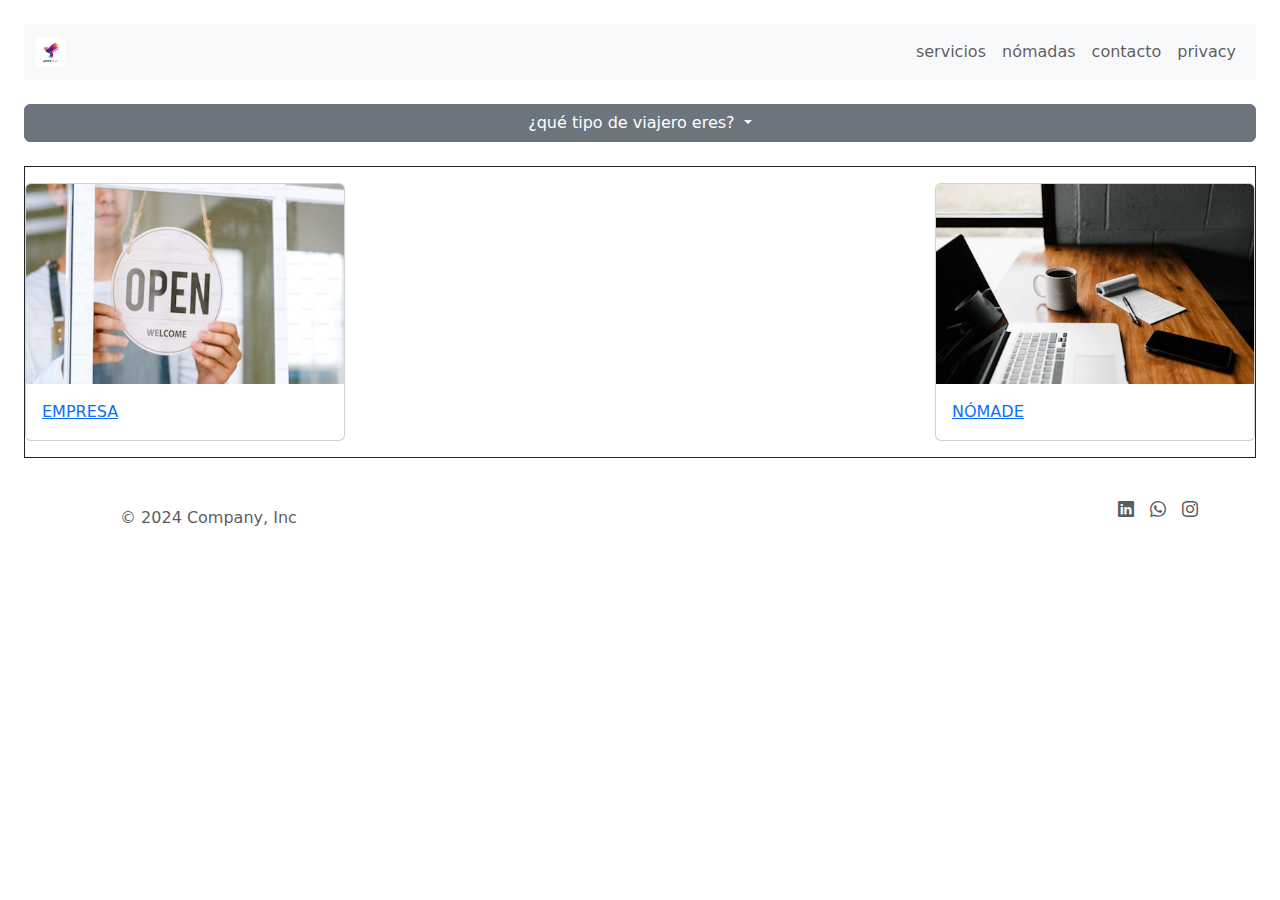
<file: index.html>
<!DOCTYPE html>
<html lang="en">
  <head class="p-4">
    <meta charset="UTF-8" />
    <meta name="viewport" content="width=device-width, initial-scale=1.0" />
    <title>marketing nomada</title>
    <!-- mi css -->
    <!-- <link rel="stylesheet" href="./css/style.css"> -->
    <!-- bootstrap -->
    <link
      href="https://cdn.jsdelivr.net/npm/bootstrap@5.3.3/dist/css/bootstrap.min.css"
      rel="stylesheet"
      integrity="sha384-QWTKZyjpPEjISv5WaRU9OFeRpok6YctnYmDr5pNlyT2bRjXh0JMhjY6hW+ALEwIH"
      crossorigin="anonymous"
    />
    <!-- Bootstrap icons -->
    <link
      rel="stylesheet"
      href="https://cdn.jsdelivr.net/npm/bootstrap-icons@1.3.0/font/bootstrap-icons.css"
    />
  </head>
  <body class="p-4">
    <header>
      <nav class="navbar navbar-expand-lg bg-body-tertiary">
        <div class="container-fluid">
          <a class="nav-link active" aria-current="page" href="#"
            ><img
              src="./assets/img/logo-fakeç.jpeg"
              alt="Bootstrap"
              width="30"
              height="30"
          /></a>
          <button
            class="navbar-toggler"
            type="button"
            data-bs-toggle="collapse"
            data-bs-target="#navbarSupportedContent"
            aria-controls="navbarSupportedContent"
            aria-expanded="false"
            aria-label="Toggle navigation"
          >
            <span class="navbar-toggler-icon"></span>
          </button>
          <div class="collapse navbar-collapse" id="navbarSupportedContent">
            <ul class="navbar-nav mb-2 mb-lg-0 ms-auto">
              <li class="nav-item">
                <a class="nav-link" href="./pages/services.html">servicios</a>
              </li>
              <li class="nav-item">
                <a class="nav-link" href="./pages/nomade.html">nómadas</a>
              </li>
              <li class="nav-item">
                <a class="nav-link" href="./pages/contact.html">contacto</a>
              </li>
              <li class="nav-item">
                <a class="nav-link" href="./pages/privacy.html">privacy</a>
              </li>
            </ul>
          </div>
        </div>
      </nav>
    </header>

    <div class="dropdown w-100 mt-4">
      <button
        class="btn btn-secondary dropdown-toggle w-100"
        type="button"
        id="dropdownMenuButton1"
        data-bs-toggle="dropdown"
        aria-expanded="false"
      >
        ¿qué tipo de viajero eres?
      </button>
      <ul class="dropdown-menu w-100" aria-labelledby="dropdownMenuButton1">
        <li><a class="dropdown-item" href="#">empresa</a></li>
        <li><a class="dropdown-item" href="#">nómada</a></li>
      </ul>
    </div>
    <main>
      <section
        class="card_list d-flex flex-lg-row flex-column w-100 border border-dark justify-content-between align-items-center py-3 my-4"
      >
        <article class="card justify-content-start" style="width: 20rem">
          <a href="./pages/services.html" id="nomades">
            <img
              src="./assets/img/company.jpeg"
              class="card-img-top"
              alt="servicios_para_empresas"
              width="200"
              height="200"
            />
            <div class="card-body">
              <p class="card-text">EMPRESA</p>
            </div>
          </a>
        </article>

        <article class="card" style="width: 20rem">
          <a href="./pages/nomade.html" id="nomades">
            <img
              src="./assets/img/nomade.jpeg"
              class="card-img-top"
              alt="servicios_para_nomades"
              width="200"
              height="200"
            />
            <div class="card-body">
              <p class="card-text">NÓMADE</p>
            </div>
          </a>
        </article>
      </section>
    </main>
    <section class="container">
      <footer
        class="d-flex flex-wrap justify-content-between align-items-center py-3 my-4"
      >
        <div class="col-md-4 d-flex align-items-center">
          <a
            href="/"
            class="mb-3 me-2 mb-md-0 text-body-secondary text-decoration-none lh-1"
          >
            <svg class="bi" width="30" height="24">
              <use xlink:href="#bootstrap"></use>
            </svg>
          </a>
          <span class="mb-3 mb-md-0 text-body-secondary"
            >© 2024 Company, Inc</span
          >
        </div>

        <ul class="col-md-4 justify-content-end list-unstyled d-flex">
          <li class="ms-3">
            <a class="text-body-secondary" href="#"
              ><i class="bi bi-linkedin"></i
            ></a>
          </li>
          <li class="ms-3">
            <a class="text-body-secondary" href="#"
              ><i class="bi bi-whatsapp"></i
            ></a>
          </li>
          <li class="ms-3">
            <a class="text-body-secondary" href="#"
              ><i class="bi bi-instagram"></i
            ></a>
          </li>
        </ul>
      </footer>
    </section>

    <!-- bootstrap -->
    <script
      src="https://cdn.jsdelivr.net/npm/bootstrap@5.3.3/dist/js/bootstrap.bundle.min.js"
      integrity="sha384-YvpcrYf0tY3lHB60NNkmXc5s9fDVZLESaAA55NDzOxhy9GkcIdslK1eN7N6jIeHz"
      crossorigin="anonymous"
    ></script>
    
  </body>
</html>
</file>
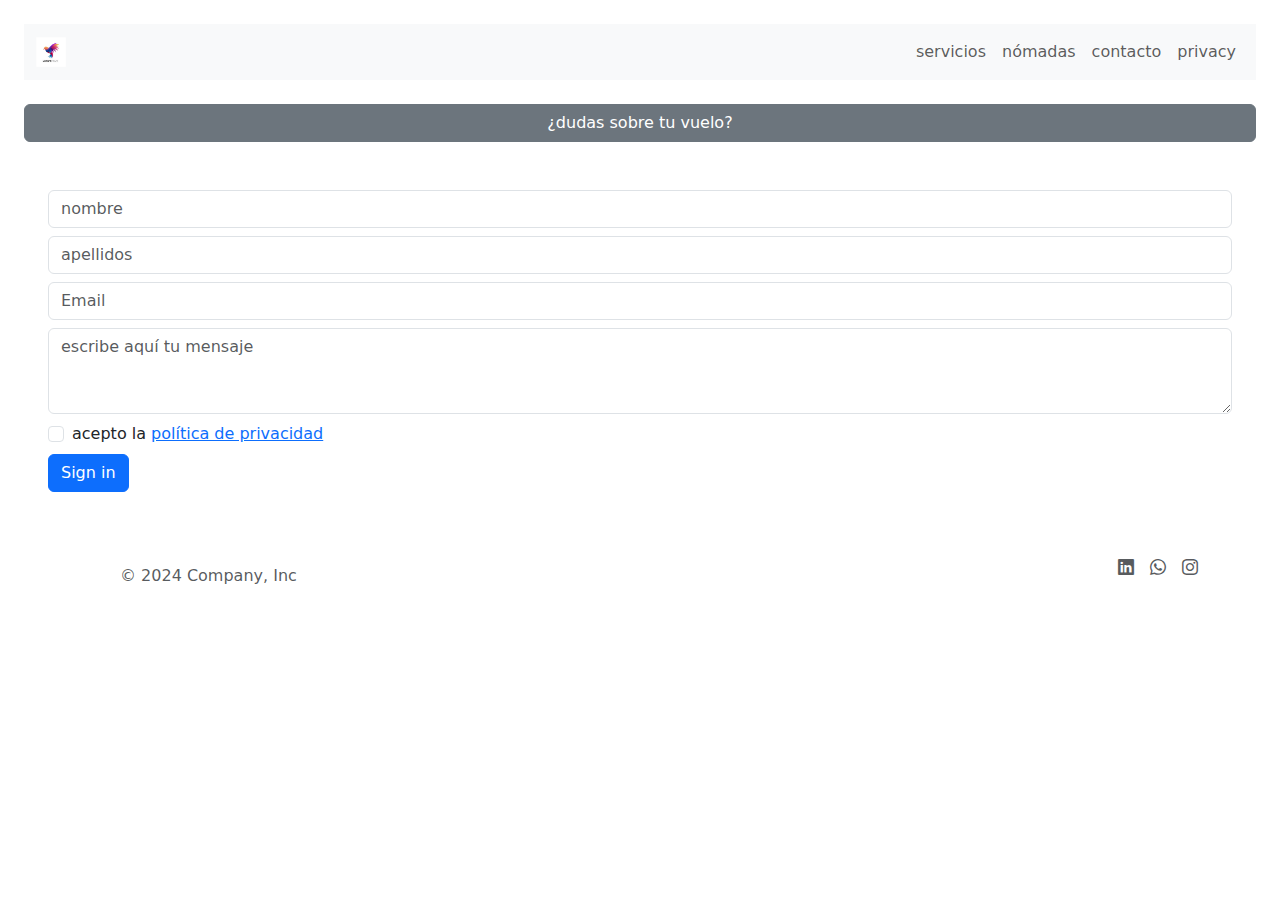
<file: pages/contact.html>
<!DOCTYPE html>
<html lang="es">
<head class="p-4">
    <meta charset="UTF-8">
    <meta name="viewport" content="width=device-width, initial-scale=1.0">
    <title>marketing nomada contacto</title>
        <!-- bootstrap -->
        <link
        href="https://cdn.jsdelivr.net/npm/bootstrap@5.3.3/dist/css/bootstrap.min.css"
        rel="stylesheet"
        integrity="sha384-QWTKZyjpPEjISv5WaRU9OFeRpok6YctnYmDr5pNlyT2bRjXh0JMhjY6hW+ALEwIH"
        crossorigin="anonymous"
      />
      <!-- Bootstrap icons -->
      <link
        rel="stylesheet"
        href="https://cdn.jsdelivr.net/npm/bootstrap-icons@1.3.0/font/bootstrap-icons.css"
      />
<body id="topContact" class="p-4">
    <header>
      <nav class="navbar navbar-expand-lg bg-body-tertiary">
        <div class="container-fluid">
          <a class="nav-link active" aria-current="page" href="../index.html"
            ><img
              src="../assets/img/logo-fakeç.jpeg"
              alt="Bootstrap"
              width="30"
              height="30"
          /></a>
          <button
            class="navbar-toggler"
            type="button"
            data-bs-toggle="collapse"
            data-bs-target="#navbarSupportedContent"
            aria-controls="navbarSupportedContent"
            aria-expanded="false"
            aria-label="Toggle navigation"
          >
            <span class="navbar-toggler-icon"></span>
          </button>
          <div class="collapse navbar-collapse" id="navbarSupportedContent">
            <ul class="navbar-nav mb-2 mb-lg-0 ms-auto">
              <li class="nav-item">
                <a class="nav-link" href="./services.html">servicios</a>
              </li>
              <li class="nav-item">
                <a class="nav-link" href="./nomade.html">nómadas</a>
              </li>
              <li class="nav-item">
                <a class="nav-link" href="#">contacto</a>
              </li>
              <li class="nav-item">
                <a class="nav-link" href="./privacy.html">privacy</a>
              </li>
            </ul>
          </div>
        </div>
      </nav>
    </header>
    <main>
    <button
    class="btn btn-secondary w-100 mt-4 mb-4"
    type="button"
    aria-expanded="true">
    ¿dudas sobre tu vuelo?
    </button>
  

      <form class ="p-4">
        <div class="form-row">
          <div class="form-group mb-2">
            <input type="text" class="form-control" id="inputAddress" placeholder="nombre">
          </div>
          <div class="form-group mb-2">
            <input type="text" class="form-control" id="inputAddress2" placeholder="apellidos">
          </div>
          <div class="form-group mb-2">
            <input type="email" class="form-control" id="inputEmail4" placeholder="Email">
          </div>
          <div class="form-group mb-2">
            <textarea class="form-control" id="exampleFormControlTextarea1" rows="3" placeholder="escribe aquí tu mensaje"></textarea>
          </div>
        </div>
        
        <div class="form-group mb-2">
          <div class="form-check">
            <input class="form-check-input" type="checkbox" id="gridCheck">
            <label class="form-check-label" for="gridCheck">
              acepto la <a href="./privacy.html">política de privacidad</a>
            </label>
          </div>
        </div>
        <button type="submit" class="btn btn-primary">Sign in</button>
      </form>
    </main>
    <section class="container">
      <footer class="d-flex flex-wrap justify-content-between align-items-center py-3 my-4">
        <div class="col-md-4 d-flex align-items-center">
          <a href="/" class="mb-3 me-2 mb-md-0 text-body-secondary text-decoration-none lh-1">
            <svg class="bi" width="30" height="24"><use xlink:href="#bootstrap"></use></svg>
          </a>
          <span class="mb-3 mb-md-0 text-body-secondary">© 2024 Company, Inc</span>
        </div>
    
        <ul class="col-md-4 justify-content-end list-unstyled d-flex">
          <li class="ms-3"><a class="text-body-secondary" href="#"><i class="bi bi-linkedin"></i></a></li>
          <li class="ms-3"><a class="text-body-secondary" href="#"><i class="bi bi-whatsapp"></i></a></li>
          <li class="ms-3"><a class="text-body-secondary" href="#"><i class="bi bi-instagram"></i></a></li>
        </ul>
      </footer>
    </section>
    <!-- bootstrap -->
    <script
      src="https://cdn.jsdelivr.net/npm/bootstrap@5.3.3/dist/js/bootstrap.bundle.min.js"
      integrity="sha384-YvpcrYf0tY3lHB60NNkmXc5s9fDVZLESaAA55NDzOxhy9GkcIdslK1eN7N6jIeHz"
      crossorigin="anonymous"
    ></script>
</body>

</html>
</file>
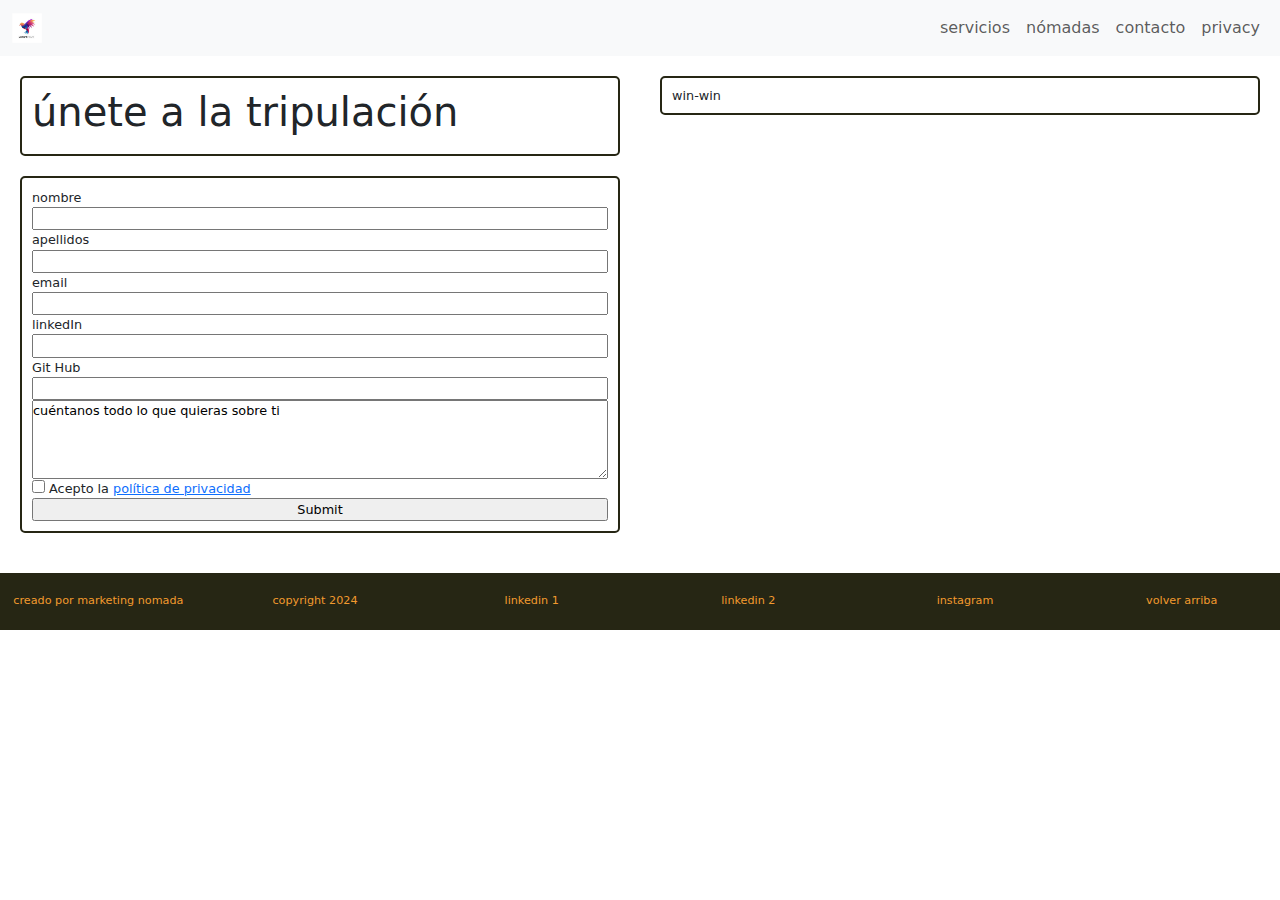
<file: pages/nomade.html>
<!DOCTYPE html>
<html lang="es">
<head>
    <meta charset="UTF-8">
    <meta name="viewport" content="width=device-width, initial-scale=1.0">
    <title>marketing nomada equipo</title>
    <link rel="stylesheet" href="../css/style.css">
    <!-- bootstrap -->
    <link
      href="https://cdn.jsdelivr.net/npm/bootstrap@5.3.3/dist/css/bootstrap.min.css"
      rel="stylesheet"
      integrity="sha384-QWTKZyjpPEjISv5WaRU9OFeRpok6YctnYmDr5pNlyT2bRjXh0JMhjY6hW+ALEwIH"
      crossorigin="anonymous"
    />
    <!-- Bootstrap icons -->
    <link
      rel="stylesheet"
      href="https://cdn.jsdelivr.net/npm/bootstrap-icons@1.3.0/font/bootstrap-icons.css"
    />
</head>
<body id="topNomade">
  <header>
    <nav class="navbar navbar-expand-lg bg-body-tertiary">
      <div class="container-fluid">
        <a class="nav-link active" aria-current="page" href="../index.html"
          ><img
            src="../assets/img/logo-fakeç.jpeg"
            alt="Bootstrap"
            width="30"
            height="30"
        /></a>
        <button
          class="navbar-toggler"
          type="button"
          data-bs-toggle="collapse"
          data-bs-target="#navbarSupportedContent"
          aria-controls="navbarSupportedContent"
          aria-expanded="false"
          aria-label="Toggle navigation"
        >
          <span class="navbar-toggler-icon"></span>
        </button>
        <div class="collapse navbar-collapse" id="navbarSupportedContent">
          <ul class="navbar-nav mb-2 mb-lg-0 ms-auto">
            <li class="nav-item">
              <a class="nav-link" href="./services.html">servicios</a>
            </li>
            <li class="nav-item">
              <a class="nav-link" href="#">nómadas</a>
            </li>
            <li class="nav-item">
              <a class="nav-link" href="./contact.html">contacto</a>
            </li>
            <li class="nav-item">
              <a class="nav-link" href="./privacy.html">privacy</a>
            </li>
          </ul>
        </div>
      </div>
    </nav>
  </header>
    <main class="nomadeInfo">
        <section>
          <div class="searcher">
            <h1>únete a la tripulación</h1>
          </div>
          <div class="searcher">
              <form action="" id="nomadeForm" class="form">
                  <label for="name">nombre</label>
                  <input type="text" name="name" id="name" required>
                  <label for="lastaname">apellidos</label>
                  <input type="text" name="lastaname" id="lastaname" required>
                  <label for="email">email</label>
                  <input type="email" name="email" id="email" required>
                  <label for="lIn">linkedIn</label>
                  <input type="link" name="lIn" id="lIn" required>
                  <label for="git">Git Hub</label>
                  <input type="link" name="git" id="git" required>
                  <textarea rows="4" cols="50" name="message" form="nomadeForm">cuéntanos todo lo que quieras sobre ti</textarea>
                  <div>
                    <input type="checkbox" name="privacy" id="privacy" required>
                    <label for="privacy">Acepto la <a href="./privacy.html">política de privacidad</a></label>
                  </div>
                  <input type="submit" name="submit" id="submit" required>
              </form>
          </div>
        </section>
        <section>
          <h2 class="searcher">win-win</h2>
      </section>
    </main>
    <footer class="grid_footer">
      <div class="footer-grid">
        <div>creado por marketing nomada</div>
        <div>copyright 2024</div>
        <a href="#">linkedin 1</a>
        <a href="#">linkedin 2</a>
        <a href="#">instagram</a>
        <a href="#topPrivacy">volver arriba</a>
      </div>
    </footer>
     <!-- bootstrap -->
     <script
     src="https://cdn.jsdelivr.net/npm/bootstrap@5.3.3/dist/js/bootstrap.bundle.min.js"
     integrity="sha384-YvpcrYf0tY3lHB60NNkmXc5s9fDVZLESaAA55NDzOxhy9GkcIdslK1eN7N6jIeHz"
     crossorigin="anonymous"
   ></script>
</body>

</html>
</file>
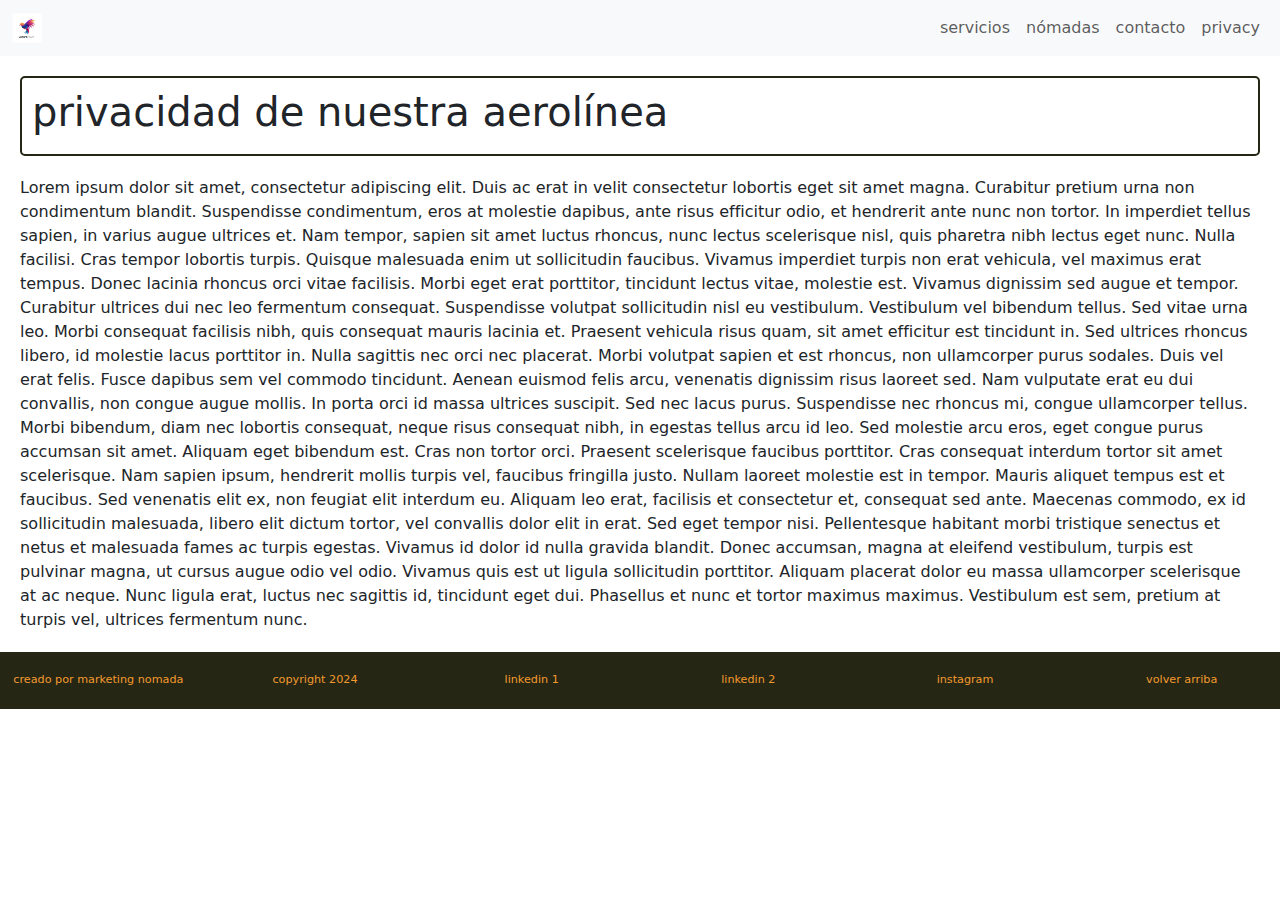
<file: pages/privacy.html>
<!DOCTYPE html>
<html lang="es">
<head>
    <meta charset="UTF-8">
    <meta name="viewport" content="width=device-width, initial-scale=1.0">
    <title>marketing nomada política de privacidad</title>
    <link rel="stylesheet" href="../css/style.css">
    <!-- bootstrap -->
    <link
      href="https://cdn.jsdelivr.net/npm/bootstrap@5.3.3/dist/css/bootstrap.min.css"
      rel="stylesheet"
      integrity="sha384-QWTKZyjpPEjISv5WaRU9OFeRpok6YctnYmDr5pNlyT2bRjXh0JMhjY6hW+ALEwIH"
      crossorigin="anonymous"
    />
    <!-- Bootstrap icons -->
    <link
      rel="stylesheet"
      href="https://cdn.jsdelivr.net/npm/bootstrap-icons@1.3.0/font/bootstrap-icons.css"
    />
</head>
<body id="topPrivacy">
  <header>
    <nav class="navbar navbar-expand-lg bg-body-tertiary">
      <div class="container-fluid">
        <a class="nav-link active" aria-current="page" href="../index.html"
          ><img
            src="../assets/img/logo-fakeç.jpeg"
            alt="Bootstrap"
            width="30"
            height="30"
        /></a>
        <button
          class="navbar-toggler"
          type="button"
          data-bs-toggle="collapse"
          data-bs-target="#navbarSupportedContent"
          aria-controls="navbarSupportedContent"
          aria-expanded="false"
          aria-label="Toggle navigation"
        >
          <span class="navbar-toggler-icon"></span>
        </button>
        <div class="collapse navbar-collapse" id="navbarSupportedContent">
          <ul class="navbar-nav mb-2 mb-lg-0 ms-auto">
            <li class="nav-item">
              <a class="nav-link" href="./services.html">servicios</a>
            </li>
            <li class="nav-item">
              <a class="nav-link" href="./nomade.html">nómadas</a>
            </li>
            <li class="nav-item">
              <a class="nav-link" href="./contact.html">contacto</a>
            </li>
            <li class="nav-item">
              <a class="nav-link" href="#">privacy</a>
            </li>
          </ul>
        </div>
      </div>
    </nav>
  </header>
    <main>
        <section class="searcher">
            <h1>privacidad de nuestra aerolínea</h1>
        </section>
        <section class="privacy"> 
            <p>Lorem ipsum dolor sit amet, consectetur adipiscing elit. Duis ac erat in velit consectetur lobortis eget sit amet magna. Curabitur pretium urna non condimentum blandit. Suspendisse condimentum, eros at molestie dapibus, ante risus efficitur odio, et hendrerit ante nunc non tortor. In imperdiet tellus sapien, in varius augue ultrices et. Nam tempor, sapien sit amet luctus rhoncus, nunc lectus scelerisque nisl, quis pharetra nibh lectus eget nunc. Nulla facilisi. Cras tempor lobortis turpis.

              Quisque malesuada enim ut sollicitudin faucibus. Vivamus imperdiet turpis non erat vehicula, vel maximus erat tempus. Donec lacinia rhoncus orci vitae facilisis. Morbi eget erat porttitor, tincidunt lectus vitae, molestie est. Vivamus dignissim sed augue et tempor. Curabitur ultrices dui nec leo fermentum consequat. Suspendisse volutpat sollicitudin nisl eu vestibulum. Vestibulum vel bibendum tellus. Sed vitae urna leo. Morbi consequat facilisis nibh, quis consequat mauris lacinia et. Praesent vehicula risus quam, sit amet efficitur est tincidunt in. Sed ultrices rhoncus libero, id molestie lacus porttitor in. Nulla sagittis nec orci nec placerat. Morbi volutpat sapien et est rhoncus, non ullamcorper purus sodales. Duis vel erat felis.
              
              Fusce dapibus sem vel commodo tincidunt. Aenean euismod felis arcu, venenatis dignissim risus laoreet sed. Nam vulputate erat eu dui convallis, non congue augue mollis. In porta orci id massa ultrices suscipit. Sed nec lacus purus. Suspendisse nec rhoncus mi, congue ullamcorper tellus. Morbi bibendum, diam nec lobortis consequat, neque risus consequat nibh, in egestas tellus arcu id leo. Sed molestie arcu eros, eget congue purus accumsan sit amet. Aliquam eget bibendum est. Cras non tortor orci. Praesent scelerisque faucibus porttitor. Cras consequat interdum tortor sit amet scelerisque. Nam sapien ipsum, hendrerit mollis turpis vel, faucibus fringilla justo. Nullam laoreet molestie est in tempor.
              
              Mauris aliquet tempus est et faucibus. Sed venenatis elit ex, non feugiat elit interdum eu. Aliquam leo erat, facilisis et consectetur et, consequat sed ante. Maecenas commodo, ex id sollicitudin malesuada, libero elit dictum tortor, vel convallis dolor elit in erat. Sed eget tempor nisi. Pellentesque habitant morbi tristique senectus et netus et malesuada fames ac turpis egestas. Vivamus id dolor id nulla gravida blandit. Donec accumsan, magna at eleifend vestibulum, turpis est pulvinar magna, ut cursus augue odio vel odio. Vivamus quis est ut ligula sollicitudin porttitor. Aliquam placerat dolor eu massa ullamcorper scelerisque at ac neque. Nunc ligula erat, luctus nec sagittis id, tincidunt eget dui. Phasellus et nunc et tortor maximus maximus. Vestibulum est sem, pretium at turpis vel, ultrices fermentum nunc.</p>
        </section>
    </main>

    <footer class="grid_footer">
      <div class="footer-grid">
        <div>creado por marketing nomada</div>
        <div>copyright 2024</div>
        <a href="#">linkedin 1</a>
        <a href="#">linkedin 2</a>
        <a href="#">instagram</a>
        <a href="#topPrivacy">volver arriba</a>
      </div>
    </footer>
     <!-- bootstrap -->
     <script
     src="https://cdn.jsdelivr.net/npm/bootstrap@5.3.3/dist/js/bootstrap.bundle.min.js"
     integrity="sha384-YvpcrYf0tY3lHB60NNkmXc5s9fDVZLESaAA55NDzOxhy9GkcIdslK1eN7N6jIeHz"
     crossorigin="anonymous"
   ></script>
</body>

</html>
</file>
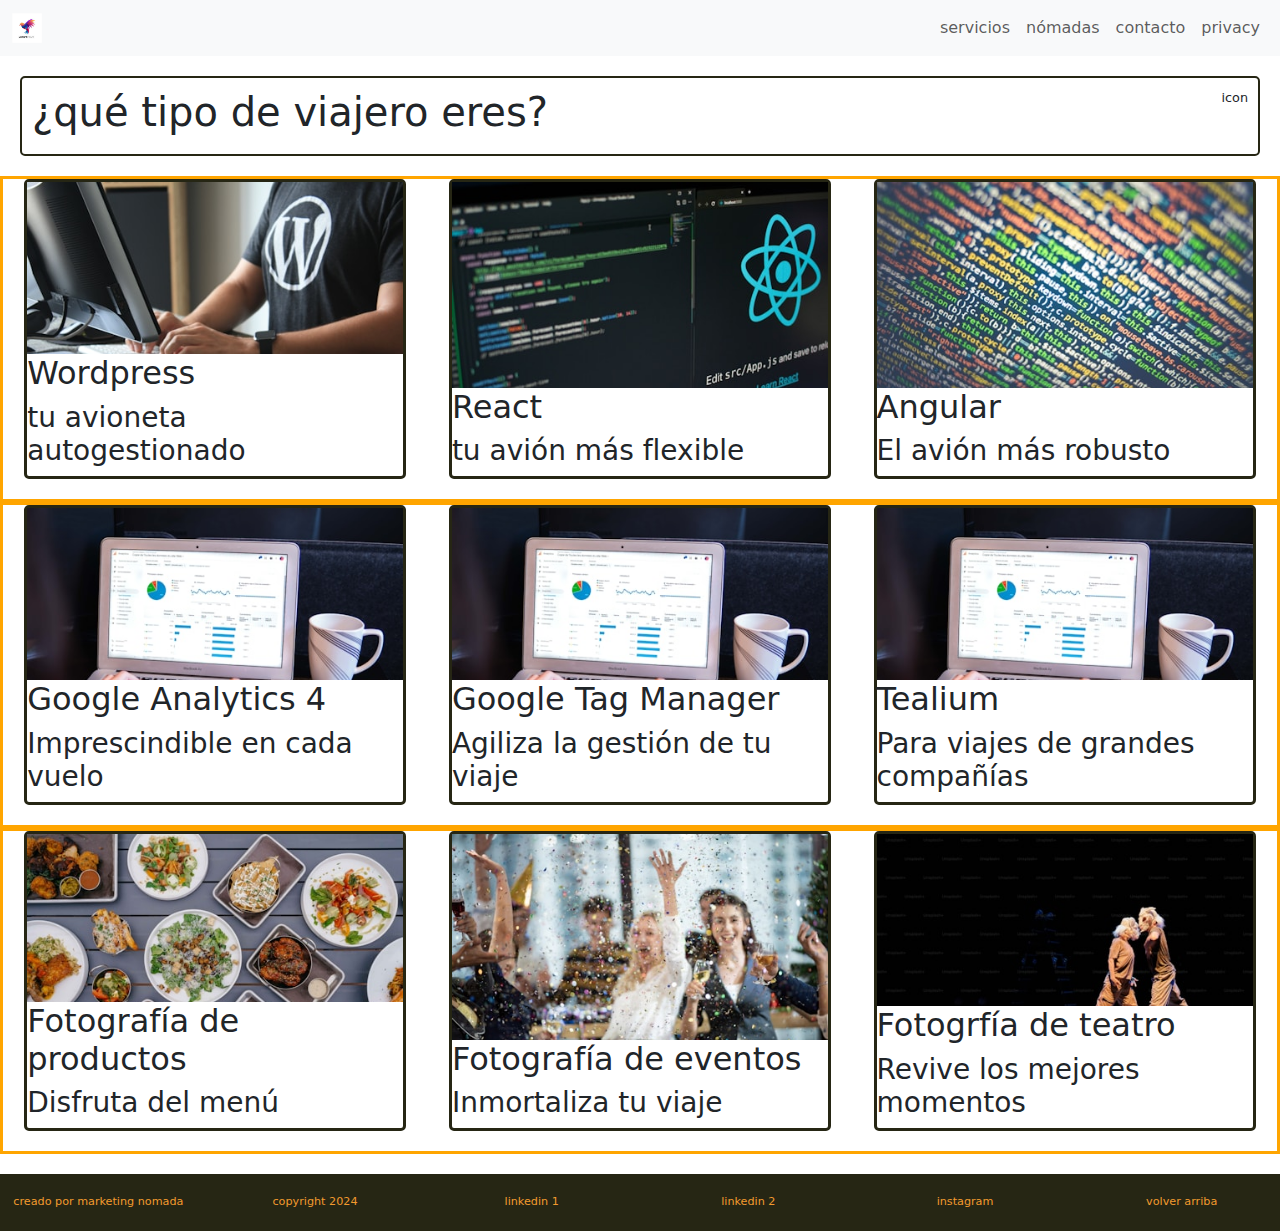
<file: pages/services.html>
<!DOCTYPE html>
<html lang="es">
<head>
    <meta charset="UTF-8">
    <meta name="viewport" content="width=device-width, initial-scale=1.0">
    <title>marketing nomada servicios</title>
    <link rel="stylesheet" href="../css/style.css">
    <!-- bootstrap -->
    <link
      href="https://cdn.jsdelivr.net/npm/bootstrap@5.3.3/dist/css/bootstrap.min.css"
      rel="stylesheet"
      integrity="sha384-QWTKZyjpPEjISv5WaRU9OFeRpok6YctnYmDr5pNlyT2bRjXh0JMhjY6hW+ALEwIH"
      crossorigin="anonymous"
    />
    <!-- Bootstrap icons -->
    <link
      rel="stylesheet"
      href="https://cdn.jsdelivr.net/npm/bootstrap-icons@1.3.0/font/bootstrap-icons.css"
    />
</head>
<body id="topSerevices">
  <header>
    <nav class="navbar navbar-expand-lg bg-body-tertiary">
      <div class="container-fluid">
        <a class="nav-link active" aria-current="page" href="../index.html"
          ><img
            src="../assets/img/logo-fakeç.jpeg"
            alt="Bootstrap"
            width="30"
            height="30"
        /></a>
        <button
          class="navbar-toggler"
          type="button"
          data-bs-toggle="collapse"
          data-bs-target="#navbarSupportedContent"
          aria-controls="navbarSupportedContent"
          aria-expanded="false"
          aria-label="Toggle navigation"
        >
          <span class="navbar-toggler-icon"></span>
        </button>
        <div class="collapse navbar-collapse" id="navbarSupportedContent">
          <ul class="navbar-nav mb-2 mb-lg-0 ms-auto">
            <li class="nav-item">
              <a class="nav-link" href="#">servicios</a>
            </li>
            <li class="nav-item">
              <a class="nav-link" href="./nomade.html">nómadas</a>
            </li>
            <li class="nav-item">
              <a class="nav-link" href="./contact.html">contacto</a>
            </li>
            <li class="nav-item">
              <a class="nav-link" href="./privacy.html">privacy</a>
            </li>
          </ul>
        </div>
      </div>
    </nav>
  </header>
    <main>
      <section class="searcher">
        <h1>¿qué tipo de viajero eres?</h1>
        <div class="icon">icon</div>
      </section>
 
        <section class="my_card_list"> 
            <div id="wordpress" class="my_card">
              <div class="my_banner banner_img_wordpress"></div>
                <h2>Wordpress</h2>
                <h3>tu avioneta autogestionado</h3>
            </div>
            <div id="react" class="my_card">
              <div class="my_banner banner_img_react"></div>
                <h2>React</h2>
                <h3>tu avión más flexible</h3>
            </div>
            <div id="angular" class="my_card">
              <div class="my_banner banner_img_angular"></div>
                <h2>Angular</h2>
                <h3>El avión más robusto</h3>
            </div>
        </section>
        <section id="analytics" class="my_card_list"> 
            <div id="ga4" class="my_card">
              <div class="my_banner banner_img_ga4"></div>
                <h2>Google Analytics 4</h2>
                <h3>Imprescindible en cada vuelo</h3>
            </div>
            <div id="gtm" class="my_card">
              <div class="my_banner banner_img_ga4"></div>
                <h2>Google Tag Manager</h2>
                <h3>Agiliza la gestión de tu viaje</h3>
            </div>
            <div id="tealium" class="my_card">
              <div class="my_banner banner_img_tealium"></div>
                <h2>Tealium</h2>
                <h3>Para viajes de grandes compañías</h3>
            </div>
        </section>
        <section id="fotografia" class="my_card_list"> 
            <div id="productos" class="my_card">
              <div class="my_banner banner_img_food"></div>
                <h2>Fotografía de productos</h2>
                <h3>Disfruta del menú</h3>
            </div>
            <div id="productos" class="my_card">
              <div class="my_banner banner_img_events"></div>
                <h2>Fotografía de eventos</h2>
                <h3>Inmortaliza tu viaje</h3>
            </div>
            <div id="eventos" class="my_card">
              <div class="my_banner banner_img_theater"></div>
                <h2>Fotogrfía de teatro</h2>
                <h3>Revive los mejores momentos</h3>
            </div>
        </section>
    </main>
    <footer class="grid_footer">
      <div class="footer-grid">
        <div>creado por marketing nomada</div>
        <div>copyright 2024</div>
        <a href="#">linkedin 1</a>
        <a href="#">linkedin 2</a>
        <a href="#">instagram</a>
        <a href="#topPrivacy">volver arriba</a>
      </div>
    </footer>
     <!-- bootstrap -->
     <script
     src="https://cdn.jsdelivr.net/npm/bootstrap@5.3.3/dist/js/bootstrap.bundle.min.js"
     integrity="sha384-YvpcrYf0tY3lHB60NNkmXc5s9fDVZLESaAA55NDzOxhy9GkcIdslK1eN7N6jIeHz"
     crossorigin="anonymous"
   ></script>
</body>

</html>
</file>
<file: css/style.css>
/*
GAMA DE COLORES
GRIS 100: #A8B2BF
VERDE OSCURO: #262614
VERDE 100: #717343
MOSTAZA 100: #F2AC29
MOSTAZA 500: #F29A2E

espacios utiilizar %
texto utilizar rem
*/

*{
    margin: 0;
    padding: 0;
    box-sizing: border-box;
}

@font-face {
    font-family: "Kodchasan", sans-serif;
    src: url("../assets/typography/Kodchasan-ExtraLight.ttf");
}


h1, body, html, main {  
    margin: 0; 
}

html {   
    font-family: "Kodchasan", sans-serif;
    font-weight: 200;
    font-style: normal;
}

/* HEADER NAV */
.menu {
    display: flex;
    flex-direction: row;
    justify-content: space-between;
    align-items: center;
    border-bottom: 1px solid #262614;
    height: 100px;
    width: 100%;
}

.menu  a img{
    height: 70px;
    width: 70px;
}

.menu ul{
    display: flex;
    flex-direction: row;
    justify-content: end;
    align-content: space-between;
    width: 80%;
    list-style: none;
}

.menu ul li{
    padding: 0 20px;
}
.menu ul li a{
    text-decoration: none;
    color: #262614;
    font-size: 1em;
}

/* MAIN */

/* HOME & SERVICES */

.searcher {
    display: flex;
    flex-direction: row;
    justify-content: space-between;
    margin: 20px;
    border: 2px solid #262614;
    border-radius: 5px;
    padding: 10px;
    font-size: 0.8em;

}

.my_card_list {
    display: flex;
    flex-direction: row;
    justify-content: space-around;
    border: 3px solid orange;
}

.my_card{
    display: flex;
    flex-direction: column;
    border-radius: 5px;
    width: 30%;
    height: 300px;
    border: 3px solid #262614;
    margin-bottom: 20px;
}

.my_card a{
    width: 100%;
    height: 100%;
    text-decoration: none;
}

.my_banner {
    width: 100%;
    height: 90%;
    background-size: cover;
}
.banner_img_copany {
    background-image: url("../assets/img/company.jpeg");
}

.banner_img_nomade {
    background-image: url("../assets/img/nomade.jpeg");
}

.banner_img_wordpress {
    background-image: url("../assets/img/wordpress.jpeg");
}

.banner_img_react {
    background-image: url("../assets/img/react.jpeg");
}

.banner_img_angular {
    background-image: url("../assets/img/angular.jpeg");
}
.banner_img_ga4 {
    background-image: url("../assets/img/ga4.jpeg");
}

.banner_img_tealium {
    background-image: url("../assets/img/ga4.jpeg");
}
.banner_img_events {
    background-image: url("../assets/img/events.jpeg");
}
.banner_img_food {
    background-image: url("../assets/img/food.jpeg");
}
.banner_img_theater {
    background-image: url("../assets/img/theater.jpeg");
}

/* NOMADES & CONTACT */
.nomadeInfo{
    display: flex;
    flex-direction: row;

}

.nomadeInfo section{
    width: 50%;
}

.form {
    display: flex;
    flex-direction: column;
    width: 100%;
}

/* PRIVACY */
.privacy{
    margin: 20px;
}


/* FOOTER CON GRID EN PRIVACY */
.grid_footer {
    margin-top: 20px;
    color: #F29A2E;
    background-color: #262614;
    padding: 20px 0; /* Espaciado superior e inferior */
    font-size: 0.7em;
  }
  
  .footer-grid {
    display: grid;
    grid-template-columns: repeat(6, 1fr); /* 5 columnas en pantallas grandes */
    gap: 20px; /* Espacio entre los enlaces */
    justify-items: center; 
  }
  
  .grid_footer a {
    text-decoration: none;
    color: #F29A2E;
    text-align: center; 
  }
  
  .grid_footer div {
    text-decoration: none;
    color: #F29A2E;
    text-align: center; 
  }
  @media (max-width: 768px) {
    .footer-grid {
      grid-template-columns: 1fr; 
    }
  }
/*

.card:hover{
    filter: blur(5px);
    display: flex;
    justify-content: center;
    gap: 40px;
}

.container .card:nth-child(2){
}

.container .card:first-child
*/
</file>
